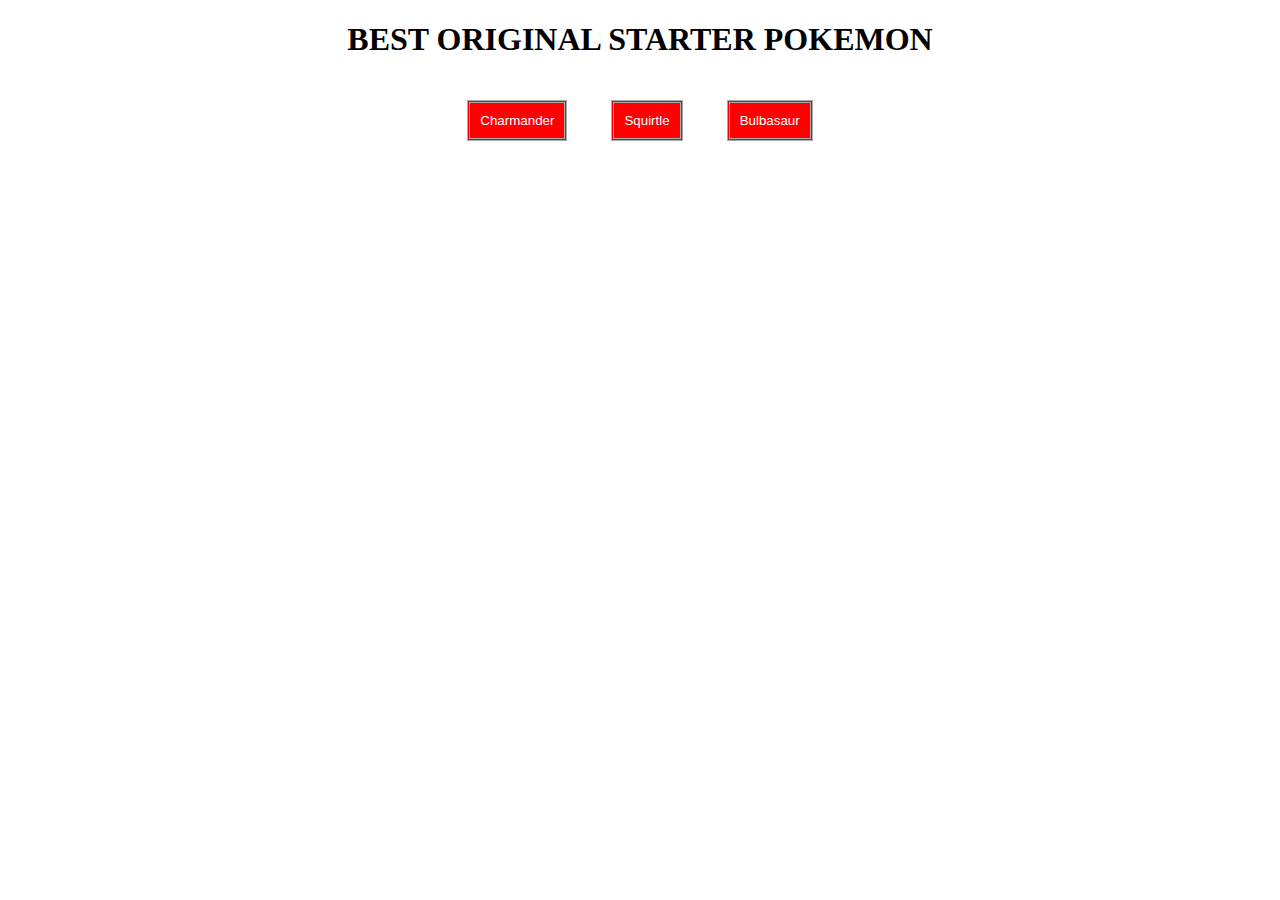
<file: prep-css-box-model/index.html>
<!DOCTYPE html>
<html lang="en">
<head>
  <meta charset="UTF-8">
  <meta name="viewport" content="width=device-width, initial-scale=1.0">
  <title>CSS Box Model</title>
  <link rel="stylesheet" href="style.css">
</head>
<body>
  <h1>BEST ORIGINAL STARTER POKEMON</h1>
  <div>
    <button>Charmander</button>
    <button>Squirtle</button>
    <button>Bulbasaur</button>
  </div>
</body>
</html>
</file>
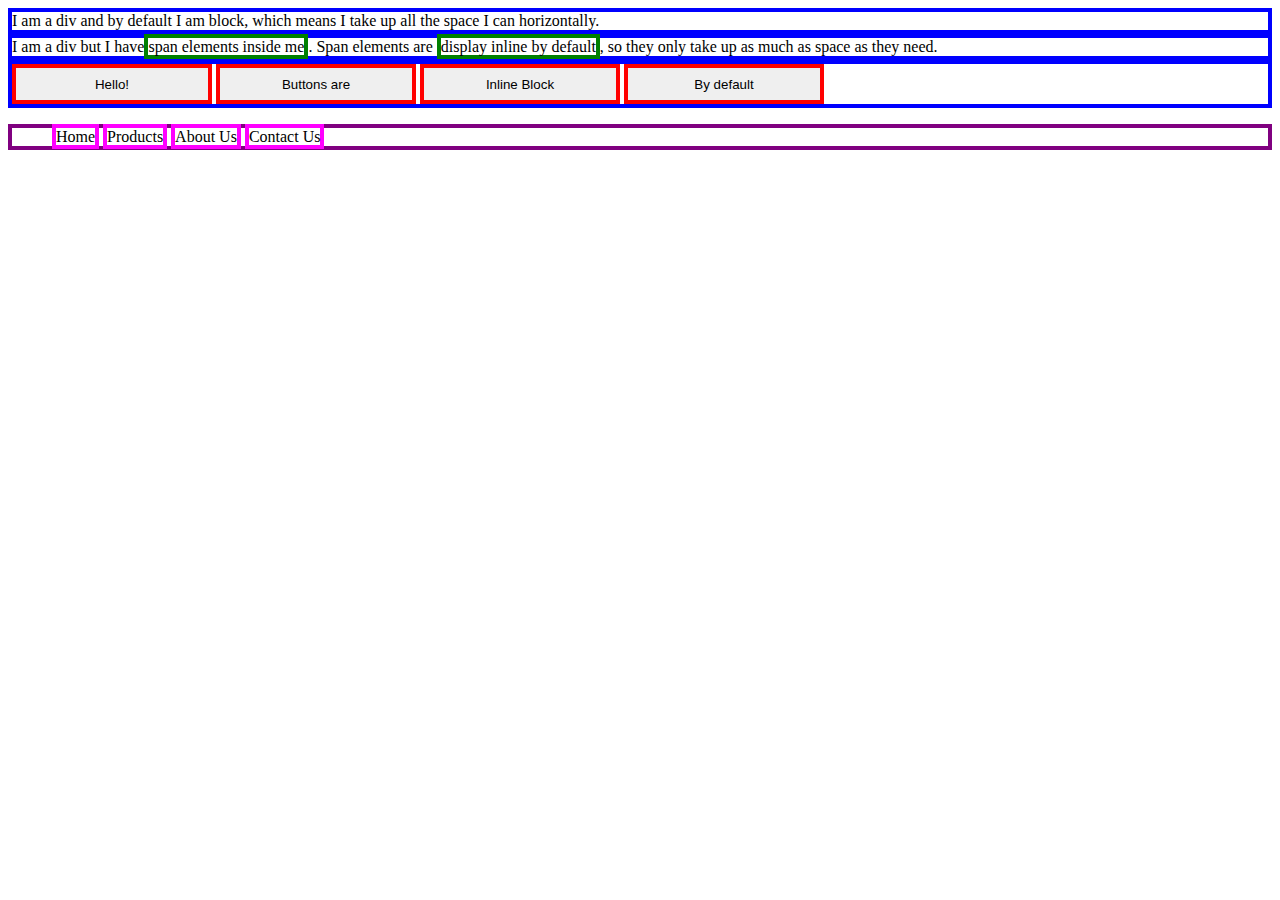
<file: prep-css-display/index.html>
<!DOCTYPE html>
<html lang="en">

<head>
  <meta charset="UTF-8">
  <meta name="viewport" content="width=device-width, initial-scale=1.0">
  <meta http-equiv="X-UA-Compatible" content="ie=edge">
  <title>CSS Display Properties</title>
  <style>
    div { border: 4px solid blue; }

    button {
      border: 4px solid red;
      height: 40px;
      width: 200px;
    }

    span {
      border: 4px solid green;
      height: 100px;
      width: 100px;
    }
    ul { border: 4px solid purple; }

    li {
      border: 4px solid magenta;
      display: inline;
    }
  </style>
</head>

<body>
  <div>I am a div and by default I am block, which means I take up all the space I can horizontally.</div>
  <div>I am a div but I have<span>span elements inside me</span>.
  Span elements are <span>display inline by default</span>, so they only take up as much as space as they need.
  </div>
  <div>
    <button>Hello!</button>
    <button>Buttons are</button>
    <button>Inline Block</button>
    <button>By default</button>
  </div>
  <ul>
    <li>Home</li>
    <li>Products</li>
    <li>About Us</li>
    <li>Contact Us</li>
  </ul>
</body>

</html>
</file>
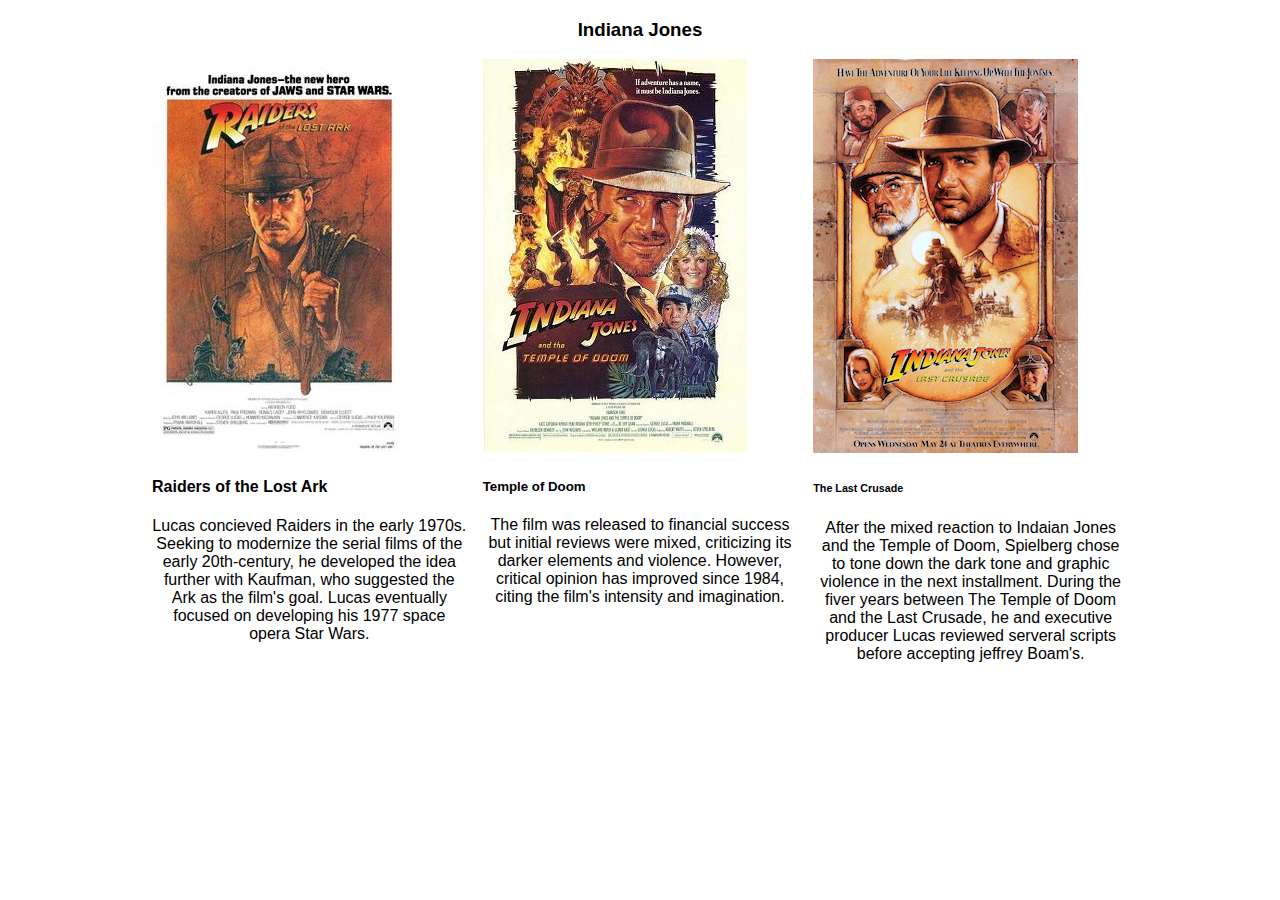
<file: prep-css-grid-classes/index.html>
<!DOCTYPE html>
<html lang="en">

<head>
  <meta charset="UTF-8">
  <meta name="viewport" content="width=device-width, initial-scale=1.0">
  <meta http-equiv="X-UA-Compatible" content="ie=edge">
  <title>CSS Grid Classes</title>
  <link rel="stylesheet" href="reset.css">
  <style>
  /* stylelint-disable block-no-empty */
  body {
    font-family: sans-serif;
  }

  h1 {
    text-align: center;
  }
  h3 { text-align: center; }
  p { text-align: center; }

  .container {
    max-width: 992px;
    margin: auto;
  }

  .row {
    width: 100%;
    display: flex;
  }

  .column {
    flex-basis: calc(100% / 3);
    padding-left: 8px;
    padding-right: 8px;
  }

  .img {
    width: 100%;
  }
  </style>
</head>
<body>
  <h3>Indiana Jones</h3>

<!-- Complete the HTML here -->
<div class="container">
<div class="row">
     <div class="column">
    <img src= "images/raiders.jpg" alt="crusade">
<h4>Raiders of the Lost Ark</h4>
<p> Lucas concieved Raiders in the early 1970s. Seeking to modernize the serial films of the early 20th-century, he developed the idea further with Kaufman, who suggested the Ark as the film's goal. Lucas eventually focused on developing his 1977 space opera Star Wars.</p>
     </div>
<div class="column" >
    <img src="images/temple.jpg" alt="raiders">
    <h5> Temple of Doom</h5>
    <p>The film was released to financial success but initial reviews were mixed, criticizing its darker elements and violence. However, critical opinion has improved since 1984, citing the film's intensity and imagination.</p>
</div>
    <div class="column">
        <img src="images/crusade.png" alt="temple">
        <h6> The Last Crusade</h6>
        <p> After the mixed reaction to Indaian Jones and the Temple of Doom, Spielberg chose to tone down the dark tone and graphic violence in the next installment. During the fiver years between The Temple of Doom and the Last Crusade, he and executive producer Lucas reviewed serveral scripts before accepting jeffrey Boam's.</p>
      </div>
    </div>
</div>
</body>
</html>
</file>
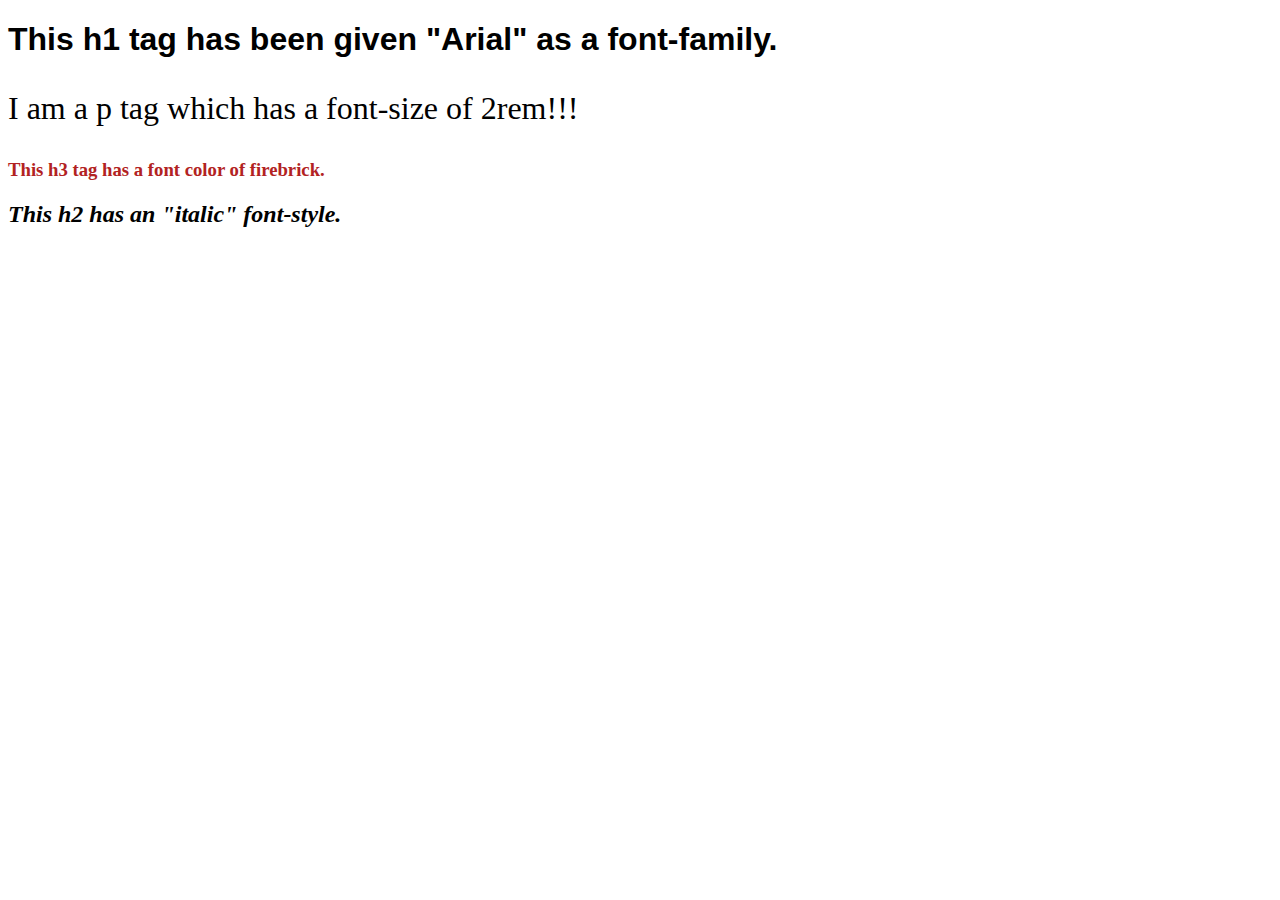
<file: prep-css-syntax/index.html>
<!DOCTYPE html>
<html>
<head>
  <style>
    h1 { font-family: Arial, Helvetica, sans-serif; }
    p { font-size: 2rem; }
    h3 { color: firebrick; }
    h2 { font-style: italic; }
  </style>
  <title>CSS Syntax</title>
</head>
<body>
  <h1>This h1 tag has been given "Arial" as a font-family.</h1>
  <p>I am a p tag which has a font-size of 2rem!!!</p>
  <h3>This h3 tag has a font color of firebrick.</h3>
  <h2>This h2 has an "italic" font-style.</h2>
</body>
</html>
</file>
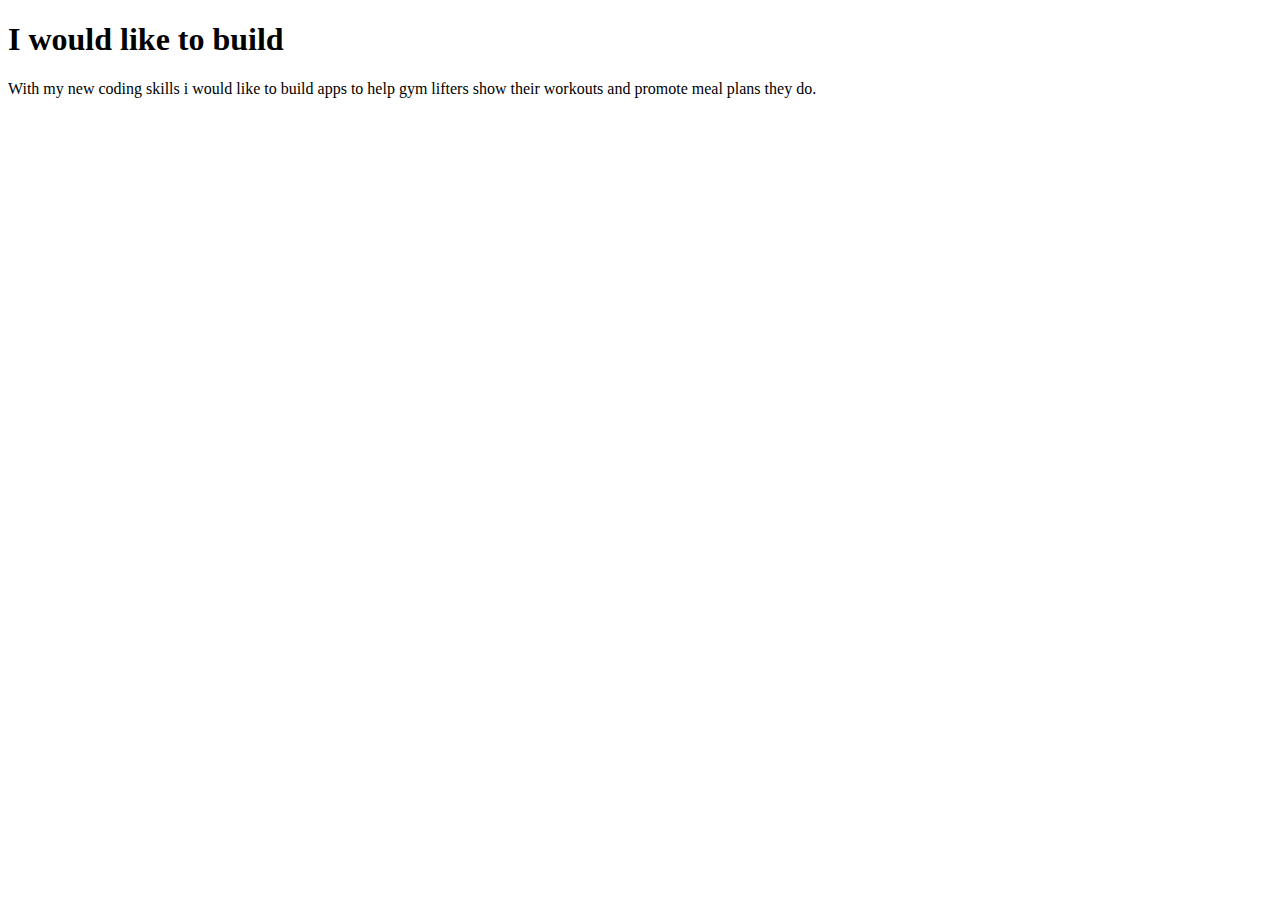
<file: prep-example/index.html>
<!DOCTYPE html>
<html>
<head>
  <title>prep-example</title>
</head>
<body>
  <h1>I would like to build</h1>
  <p>
    <!-- write your app ideas here 👇 -->

   With my new coding skills i would like to build apps to help gym lifters show their workouts and promote meal plans they do.


  </p>
</body>
</html>
</file>
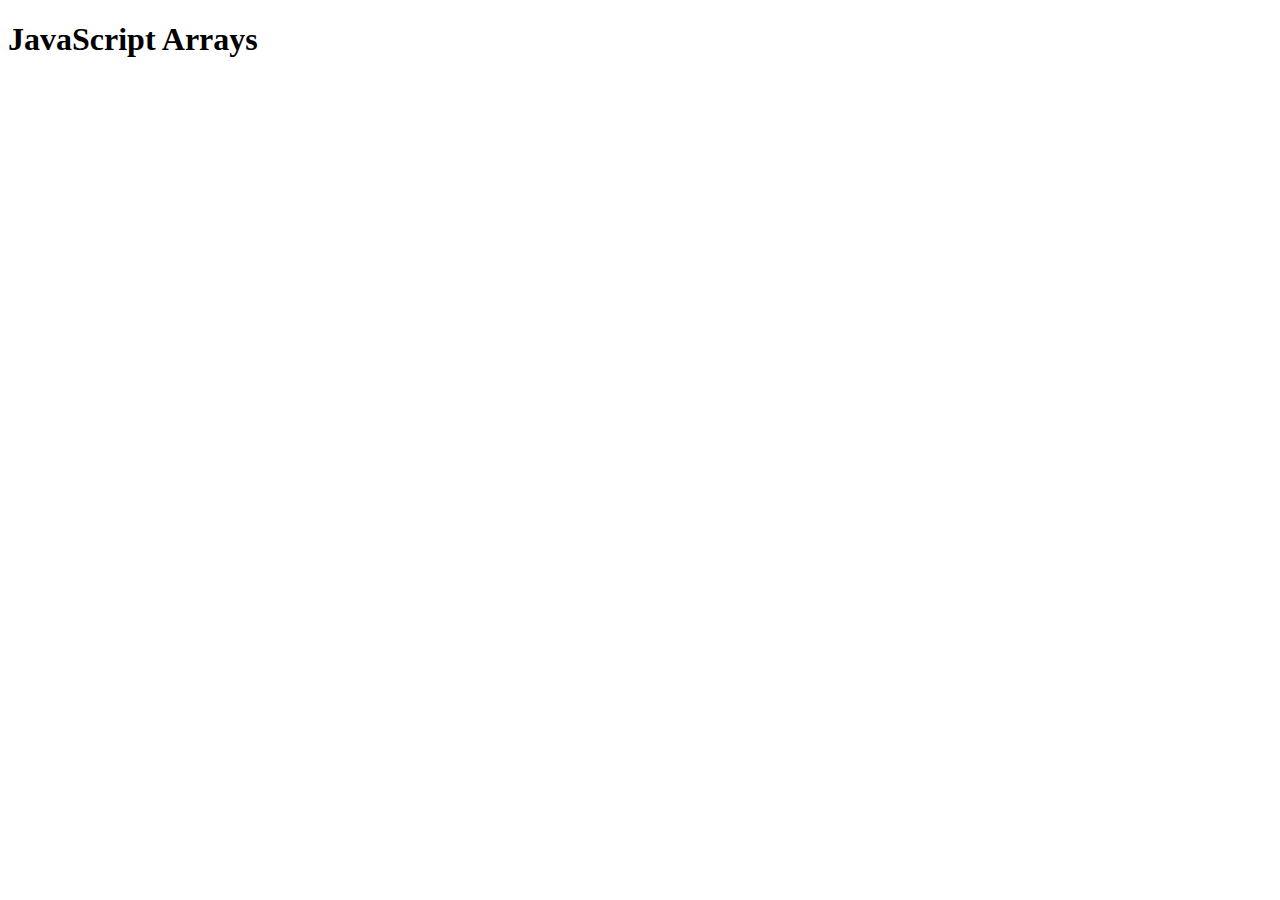
<file: prep-javascript-arrays/index.html>
<!DOCTYPE html>
<html lang="en">

<head>
  <meta charset="UTF-8">
  <meta name="viewport" content="width=device-width, initial-scale=1.0">
  <title>JavaScript Arrays</title>
  <script src="main.js"></script>
</head>

<body>
  <h1>JavaScript Arrays</h1>

</body>

</html>
</file>
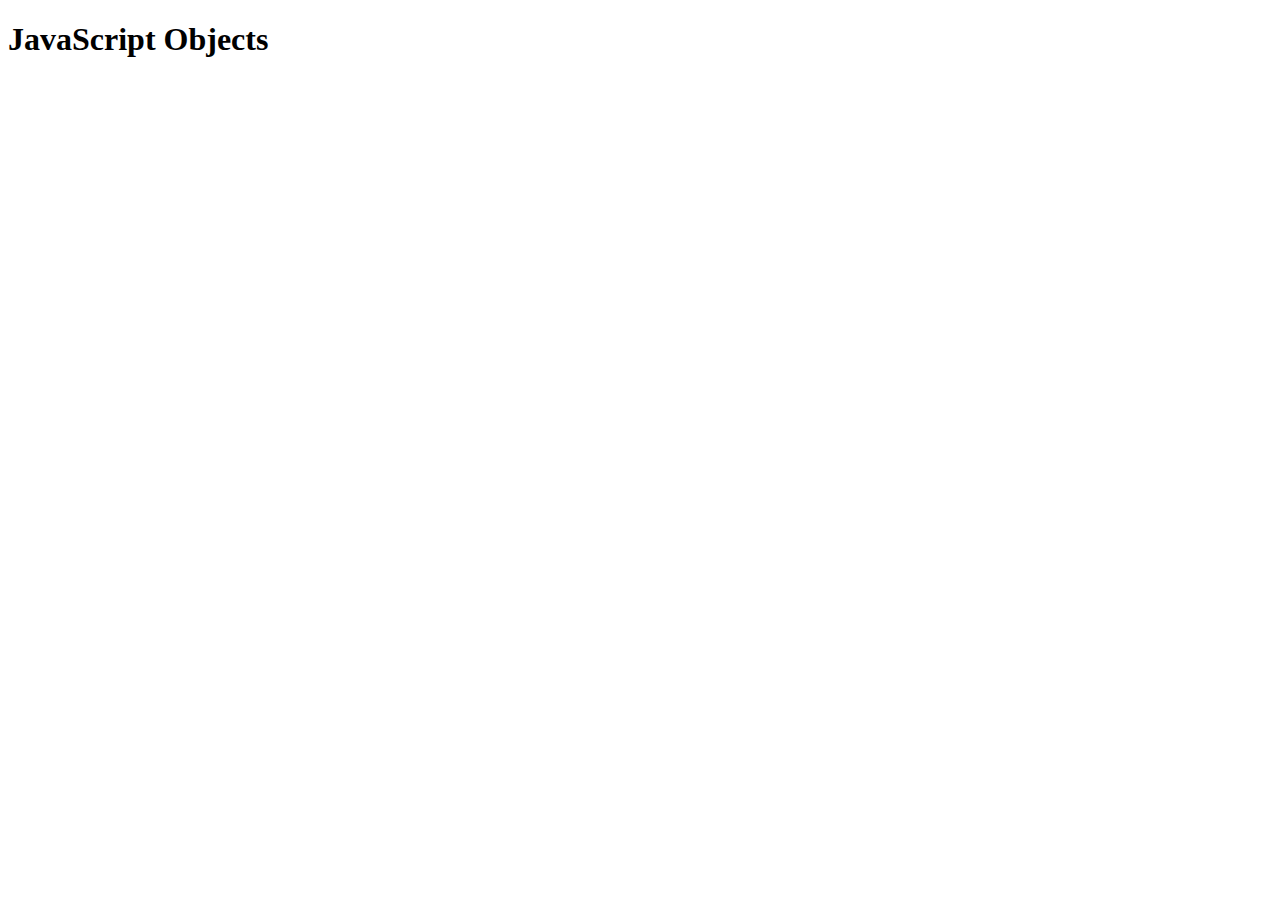
<file: prep-javascript-objects/index.html>
<!DOCTYPE html>
<html lang="en">

<head>
  <meta charset="UTF-8">
  <meta name="viewport" content="width=device-width, initial-scale=1.0">
  <title>JavaScript Objects</title>
</head>

<body>
  <h1>JavaScript Objects</h1>
  <script src="main.js"></script>
</body>

</html>
</file>
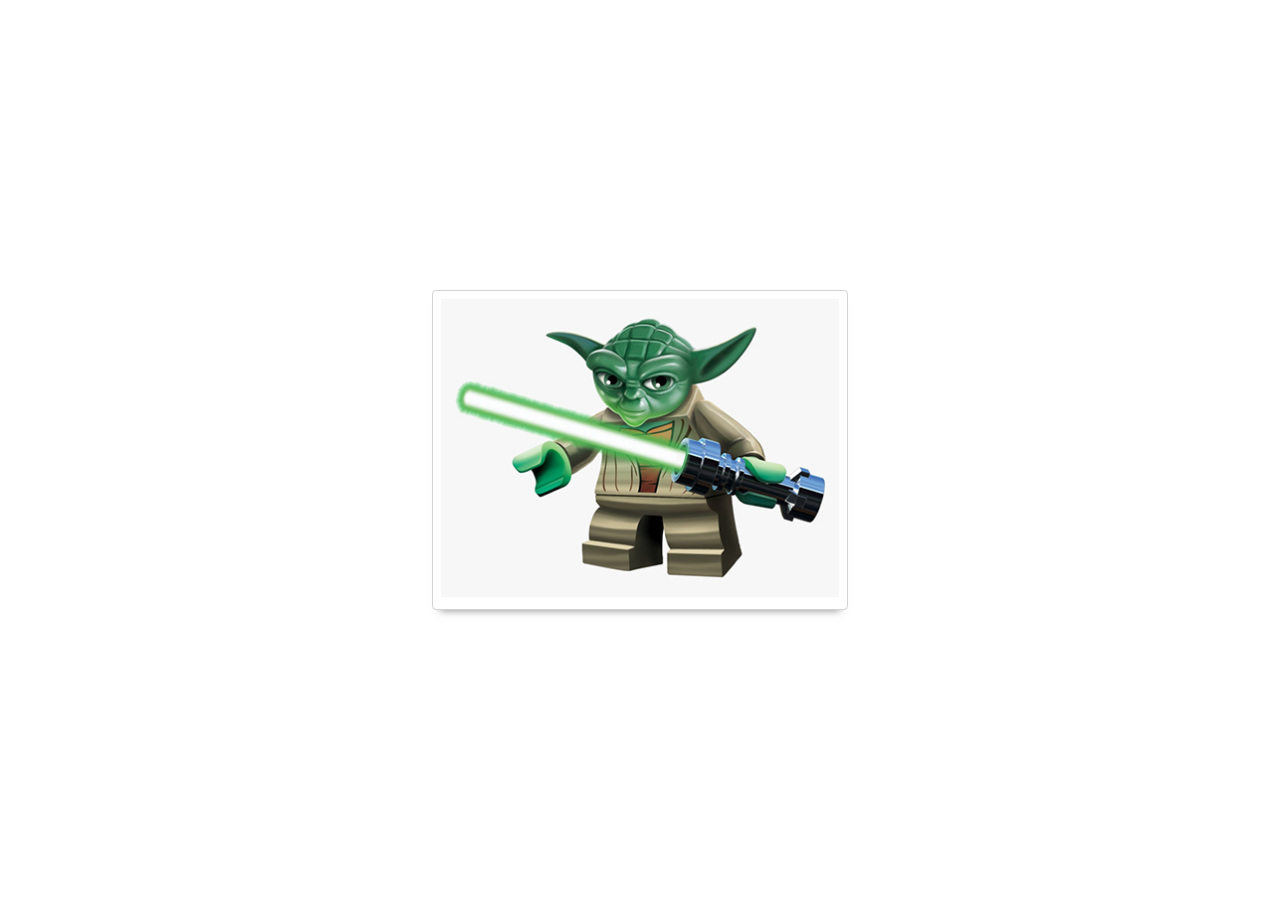
<file: prep-css-flexbox/align-items.html>
<!DOCTYPE html>
<html lang="en">

<head>
  <meta charset="UTF-8">
  <meta name="viewport" content="width=device-width, initial-scale=1.0">
  <meta http-equiv="X-UA-Compatible" content="ie=edge">
  <title>CSS Flexbox - align-items</title>
  <link rel="stylesheet" href="reset.css">
  <link rel="stylesheet" href="starwars.css">
  <style>
    /* your styles here 👇 */
    #card-deck {
      display: flex;
      flex: calc(100% / 3);
      min-height: 100vh;
      align-items: center;
      justify-content: center;
    }

    .card-container {
      flex-basis: calc(100% / 3);
      padding: 5px;
    }
  </style>
</head>

<body>
  <div id="card-deck">
    <div class="card-container">
      <div class="star-wars-card">
        <img src="images/yoda.jpg" alt="yoda">
      </div>
    </div>
  </div>
</body>

</html>
</file>
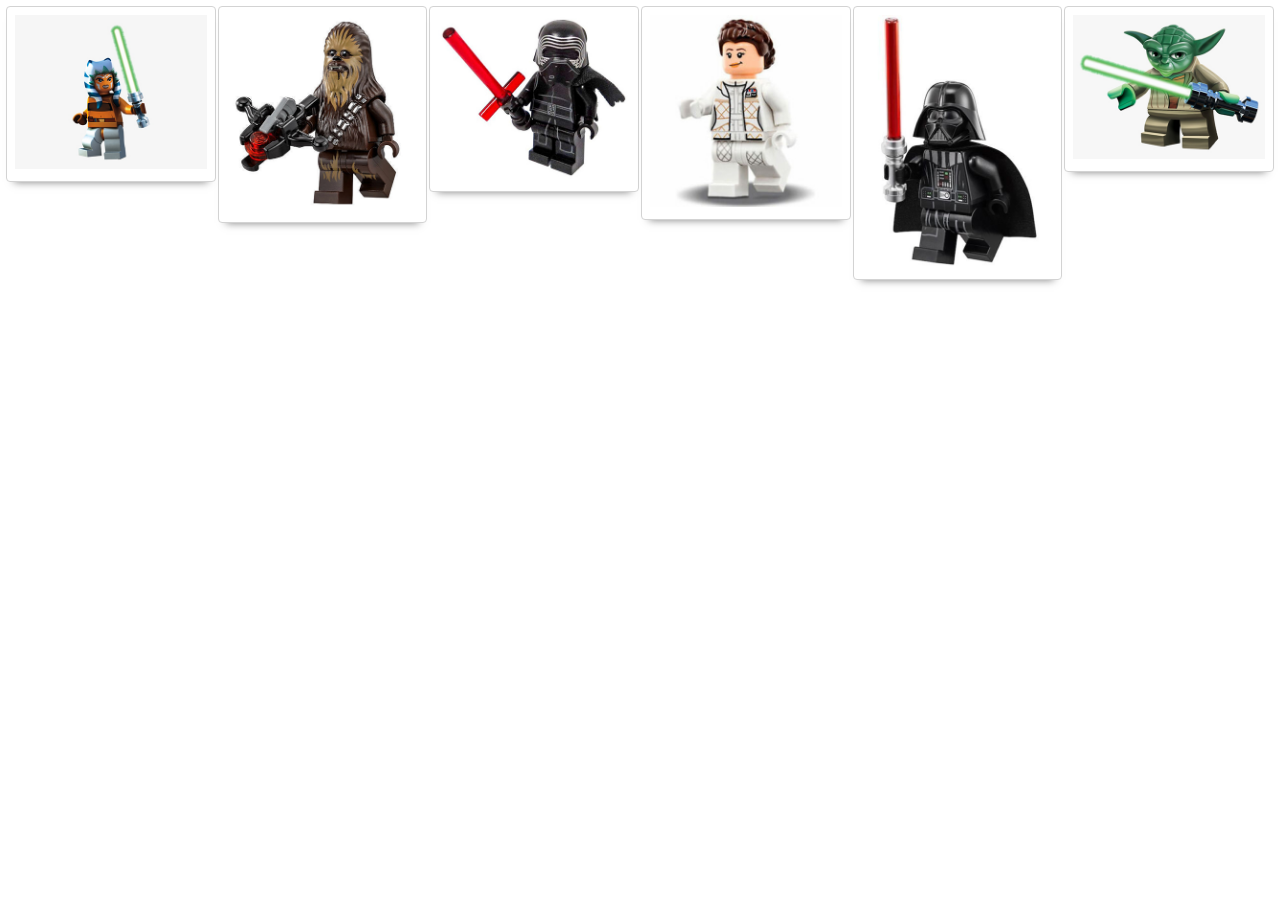
<file: prep-css-flexbox/display-flex.html>
<!DOCTYPE html>
<html lang="en">

<head>
  <meta charset="UTF-8">
  <meta name="viewport" content="width=device-width, initial-scale=1.0">
  <meta http-equiv="X-UA-Compatible" content="ie=edge">
  <title>CSS Flexbox - display: flex</title>
  <link rel="stylesheet" href="reset.css">
  <link rel="stylesheet" href="starwars.css">
  <style>
    /* your styles here 👇 */
    #card-deck {
      display: flex;
      padding: 5px;
      align-items: flex-start;
    }
    .card-container { padding: 1px; }
  </style>
</head>

<body>
  <div id="card-deck">
    <div class="card-container">
      <div class="star-wars-card">
        <img src="images/ahsoka.jpg" alt="Ahsoka">
      </div>
    </div>
    <div class="card-container">
      <div class="star-wars-card">
        <img src="images/chewie.jpg" alt="Chewie">
      </div>
    </div>
    <div class="card-container">
      <div class="star-wars-card">
        <img src="images/kylo.jpg" alt="Kylo">
      </div>
    </div>
    <div class="card-container">
      <div class="star-wars-card">
        <img src="images/leia.jpg" alt="Leia">
      </div>
    </div>
    <div class="card-container">
      <div class="star-wars-card">
        <img src="images/vader.jpg" alt="Vader">
      </div>
    </div>
    <div class="card-container">
      <div class="star-wars-card">
        <img src="images/yoda.jpg" alt="Yoda">
      </div>
    </div>
  </div>
</body>

</html>
</file>
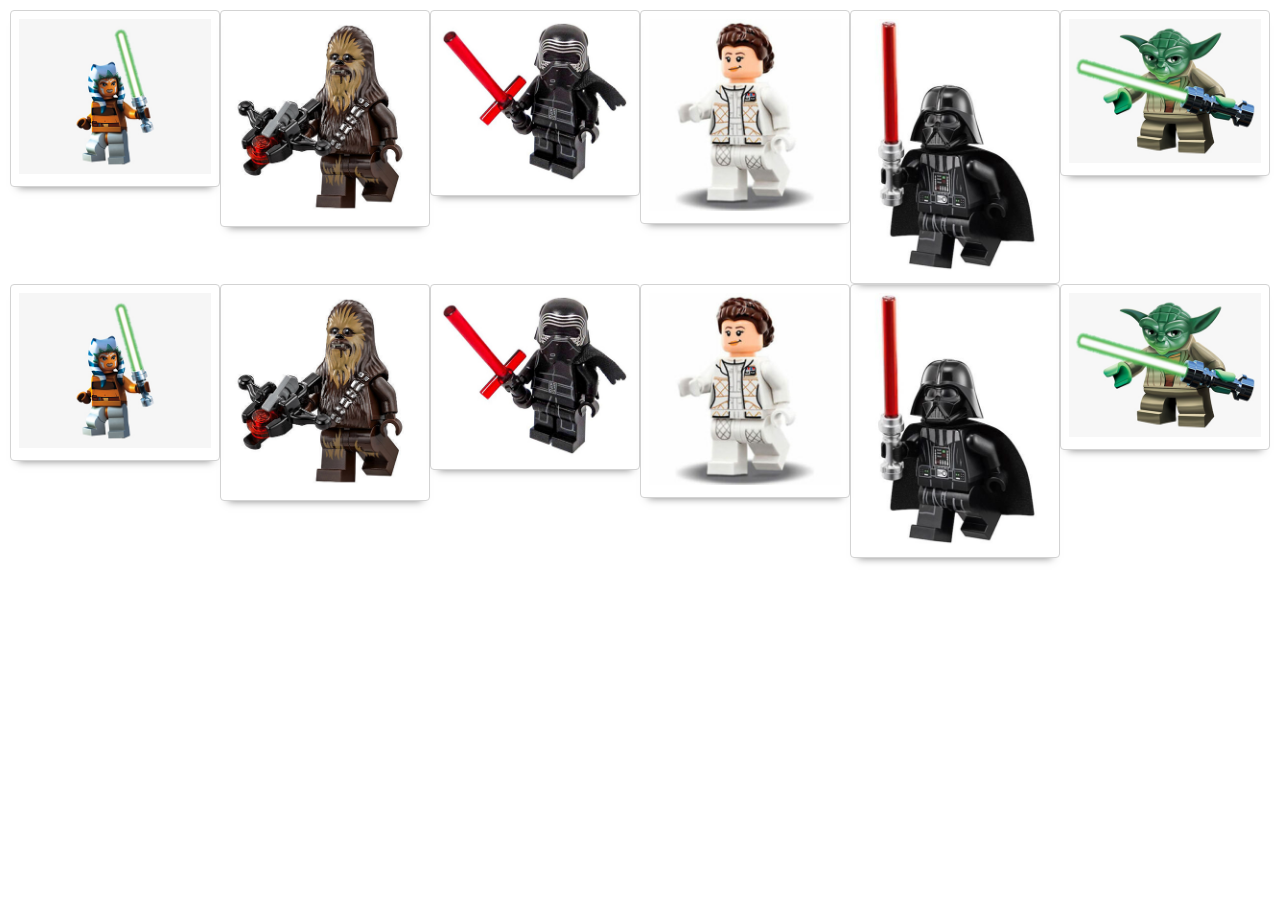
<file: prep-css-flexbox/flex-wrap.html>
<!DOCTYPE html>
<html lang="en">

<head>
  <meta charset="UTF-8">
  <meta name="viewport" content="width=device-width, initial-scale=1.0">
  <meta http-equiv="X-UA-Compatible" content="ie=edge">
  <title>CSS Flexbox - flex-wrap</title>
  <link rel="stylesheet" href="reset.css">
  <link rel="stylesheet" href="starwars.css">
  <style>
    #card-deck {
      display: flex;
      padding: 10px;
      flex-wrap: wrap;
      align-items: flex-start;
    }

    .card-container {
      padding: 20x;
      flex: calc(100% / 6);
    }
  </style>
</head>

<body>
  <div id="card-deck">
    <div class="card-container">
      <div class="star-wars-card">
        <img src="images/ahsoka.jpg" alt="Ahsoka">
      </div>
    </div>
    <div class="card-container">
      <div class="star-wars-card">
        <img src="images/chewie.jpg" alt="Chewie">
      </div>
    </div>
    <div class="card-container">
      <div class="star-wars-card">
        <img src="images/kylo.jpg" alt="Kylo">
      </div>
    </div>
    <div class="card-container">
      <div class="star-wars-card">
        <img src="images/leia.jpg" alt="Leia">
      </div>
    </div>
    <div class="card-container">
      <div class="star-wars-card">
        <img src="images/vader.jpg" alt="Vader">
      </div>
    </div>
    <div class="card-container">
      <div class="star-wars-card">
        <img src="images/yoda.jpg" alt="Yoda">
      </div>
    </div>
    <div class="card-container">
      <div class="star-wars-card">
        <img src="images/ahsoka.jpg" alt="Ahsoka">
      </div>
    </div>
    <div class="card-container">
      <div class="star-wars-card">
        <img src="images/chewie.jpg" alt="Chewie">
      </div>
    </div>
    <div class="card-container">
      <div class="star-wars-card">
        <img src="images/kylo.jpg" alt="Kylo">
      </div>
    </div>
    <div class="card-container">
      <div class="star-wars-card">
        <img src="images/leia.jpg" alt="Leia">
      </div>
    </div>
    <div class="card-container">
      <div class="star-wars-card">
        <img src="images/vader.jpg" alt="Vader">
      </div>
    </div>
    <div class="card-container">
      <div class="star-wars-card">
        <img src="images/yoda.jpg" alt="Yoda">
      </div>
    </div>
  </div>
</body>

</html>
</file>
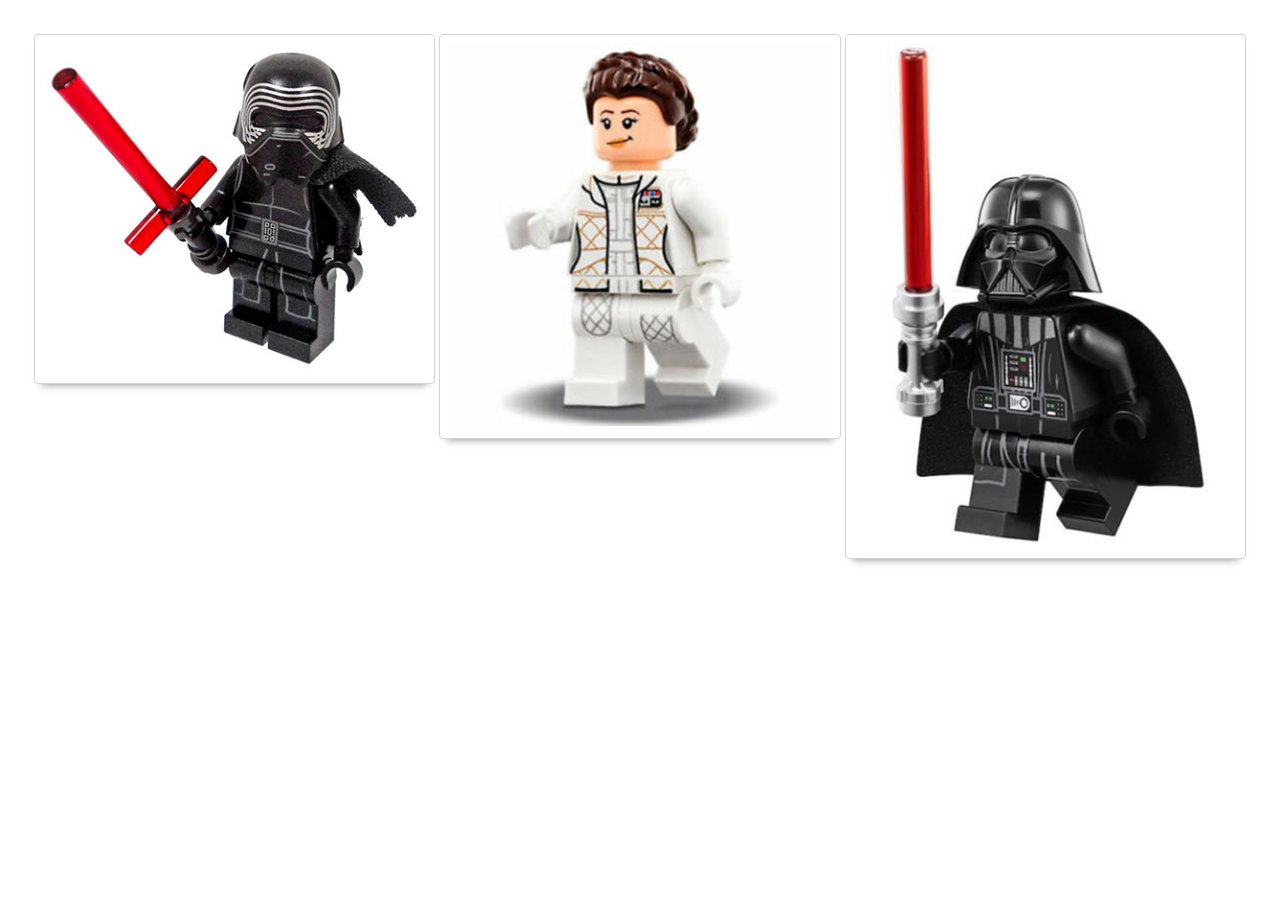
<file: prep-css-flexbox/justify-content.html>
<!DOCTYPE html>
<html lang="en">

<head>
  <meta charset="UTF-8">
  <meta name="viewport" content="width=device-width, initial-scale=1.0">
  <meta http-equiv="X-UA-Compatible" content="ie=edge">
  <title>CSS Flexbox - justify-content</title>
  <link rel="stylesheet" href="reset.css">
  <link rel="stylesheet" href="starwars.css">
  <style>
    /* your styles here 👇 */
    #card-deck {
      display: flex;
      flex-basis: 25%;
      justify-content: center;
      flex: calc(75% / 3);
      align-items: flex-start;
      padding: 32px;
    }
    .card-container { padding: 2px; }
  </style>
</head>

<body>
  <div id="card-deck">
    <div class="card-container">
      <div class="star-wars-card">
        <img src="images/kylo.jpg" alt="Kylo">
      </div>
    </div>
    <div class="card-container">
      <div class="star-wars-card">
        <img src="images/leia.jpg" alt="Leia">
      </div>
    </div>
    <div class="card-container">
      <div class="star-wars-card">
        <img src="images/vader.jpg" alt="Vader">
      </div>
    </div>
  </div>
</body>

</html>
</file>
<file: prep-css-box-model/style.css>
body {
  text-align: center;
}

button {
  margin: 20px;
  padding: 10px;
  border-width: 3px;
  border-style: double;
  border-color: darkgrey;
  background-color: red;
  color: white;
}
</file>
<file: prep-css-flexbox/starwars.css>
.star-wars-card {
  padding: 0.5rem;
  border: 1px solid lightgray;
  border-radius: 0.25rem;
  box-shadow: 0 8px 8px -8px rgba(0, 0, 0, 0.5);
}

.star-wars-card img {
  width: 100%;
  background-color: lightgray;
}
</file>
